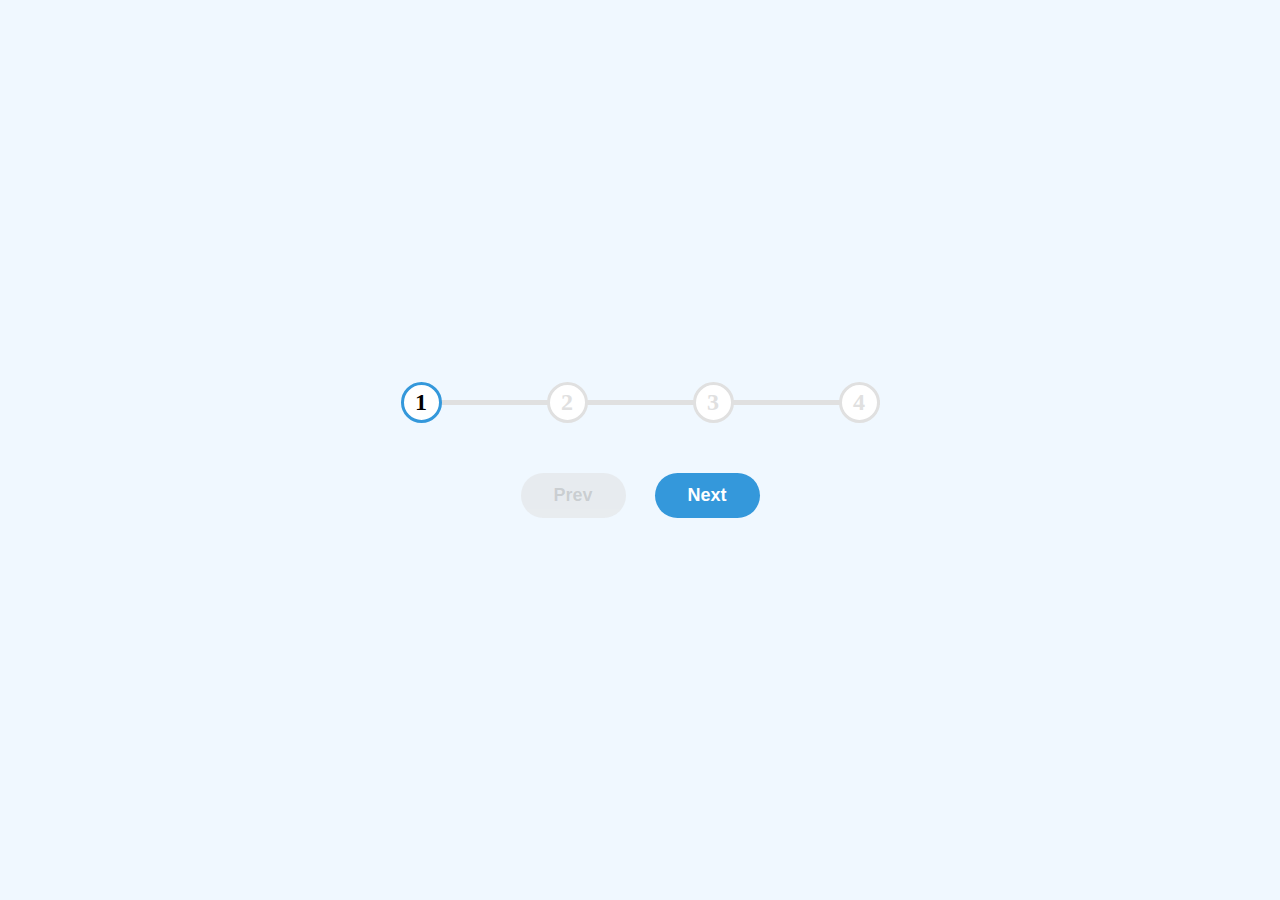
<file: progress-steps/index.html>
<!DOCTYPE html>
<html lang="en">
<head>
  <meta charset="UTF-8">
  <meta name="viewport" content="width=device-width, initial-scale=1.0">
  <title>progress-steps</title>
  <link rel="stylesheet" href="./index.css">
</head>
<body>
  <div class="progress-container">
    <div class="progress"></div>
    <div class="circle active">1</div>
    <div class="circle">2</div>
    <div class="circle">3</div>
    <div class="circle">4</div>
  </div>
  <div class="btns">
    <button id="prev">Prev</button>
    <button id="next">Next</button>
  </div>
  <script src="./index.js"></script>
</body>
</html>
</file>
<file: progress-steps/index.css>
*{
    padding: 0;
    margin: 0;
}

body,html{
    height: 100%;
    width: 100%;
    display: flex;
    justify-content: center;
    align-items: center;
    flex-direction: column;
    gap: 50px;
    background-color: aliceblue;
}


.progress-container::before{
    content: "";
    position: absolute;
    width: 100%;
    height: 5px;
    background-color: #e0e0e0;
    z-index: -1;
}

.progress-container{
    display: flex;
    justify-content: space-between;
    align-items: center;
    gap: 105px;
    position: relative;
    /* padding: 50px; */
    overflow: hidden;
    z-index: 1;
}

.progress{
    width: 0%;
    height: 5px;
    background-color: #3498DB;
    position: absolute;
    z-index: -1;
    transition: .5s all ease;
}

.circle{
    border: 3px solid #e0e0e0;
    width: 35px;
    height: 35px;
    display: flex;
    justify-content: center;
    align-items: center;
    border-radius: 50%;
    background-color: white;
    color: #e0e0e0;
    font-size: 24px;
    font-weight: bold;
}

.circle.active{
    border: 3px solid #3498DB;
    width: 35px;
    height: 35px;
    display: flex;
    justify-content: center;
    align-items: center;
    border-radius: 50%;
    background-color: white;
    color: black;
    transition: .5s all ease;
    font-size: 24px;
    font-weight: bold;
    transition: .5s all ease;
}

#prev{
    width: 105px;
    height: 45px;
    background-color: #e0e0e0;
    border-radius: 25px;
    border: none;
    font-size: 18px;
    font-weight: bold;
    text-align: center;
    cursor: pointer;
}


#next{
    margin-left: 25px;
    width: 105px;
    height: 45px;
    background-color: #3498DB;
    border-radius: 25px;
    border: none;
    color: white;
    font-size: 18px;
    font-weight: bold;
    text-align: center;
    cursor: pointer;
}

#prev:disabled,
#next:disabled {
    cursor: not-allowed; /* Show the "not-allowed" cursor */
    opacity: 0.5; /* Optional: reduce opacity for a disabled button */
}
</file>
